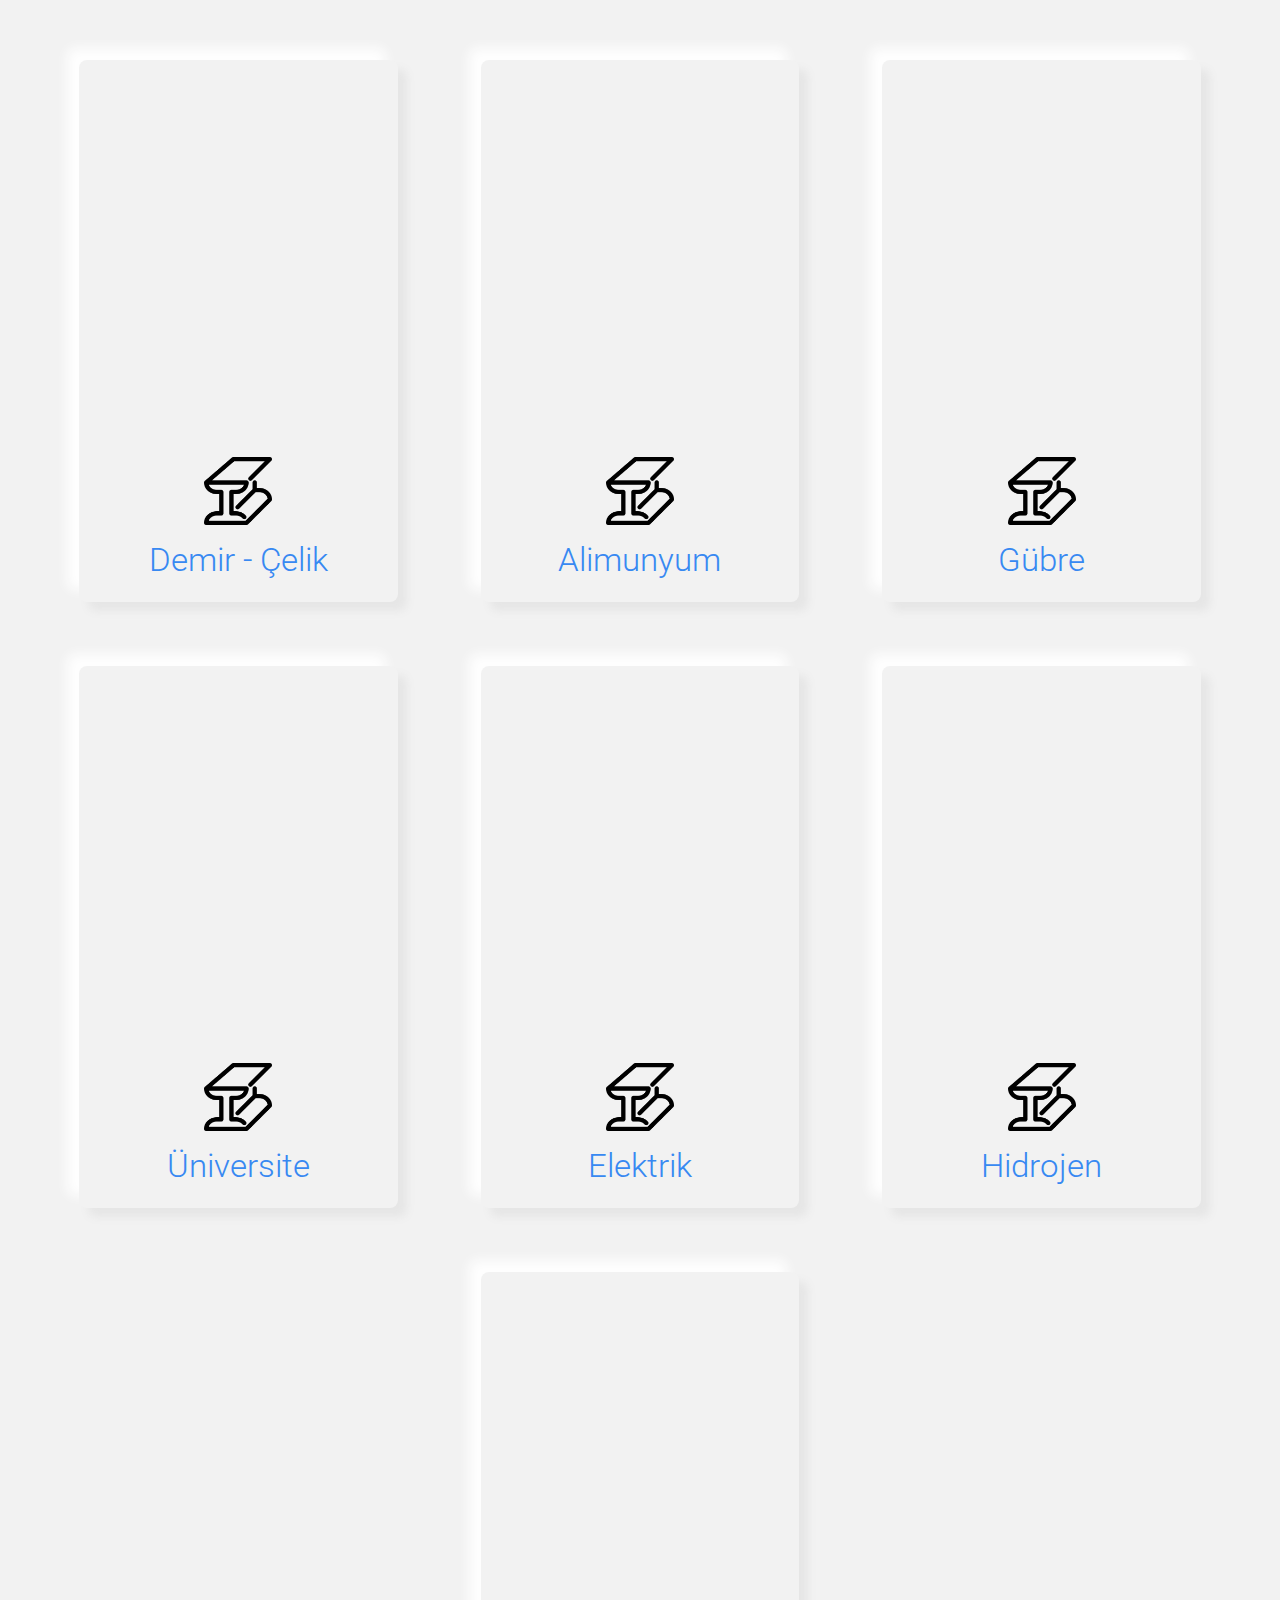
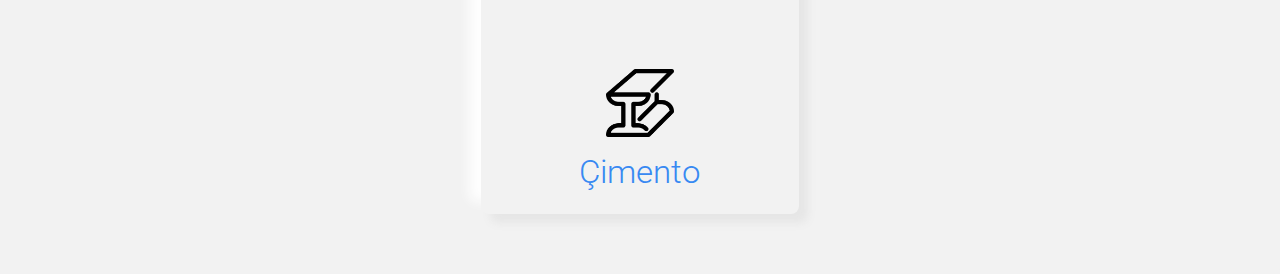
<file: index.html>
<!DOCTYPE html>
<html lang="tr">

<head>
    <meta charset="UTF-8">
    <meta name="viewport" content="width=device-width, initial-scale=1.0">
    <title>Bulut Pekdemir</title>
    <link rel="stylesheet" href="reset.css">
    <link rel="stylesheet" href="main.css">

    <!-- deneme Push     -->


</head>

<body>

    <div id="root">

        <main>
            <nav>
                <a href="./demir/">
                    <svg xmlns="http://www.w3.org/2000/svg"  viewBox="0 0 174 201" fill="none">
                        <path
                            d="M86.8745 0.374573L173.477 50.3746L173.477 150.375L86.8745 200.375L0.271973 150.375L0.271973 50.3746L86.8745 0.374573Z"
                             />
                    </svg>
                    <img src="./steel_748784.png" alt="" srcset="">
                    <h3>

                        Demir - Çelik
                    </h3>
                </a>
                <a href="./alimunyum/">
                    <svg xmlns="http://www.w3.org/2000/svg"  viewBox="0 0 174 201" fill="none">
                        <path
                            d="M86.8745 0.374573L173.477 50.3746L173.477 150.375L86.8745 200.375L0.271973 150.375L0.271973 50.3746L86.8745 0.374573Z"
                             />
                    </svg>
                    <img src="./steel_748784.png" alt="" srcset="">

                    <h3>

                        Alimunyum
                    </h3>

                </a>
                <a href="./gubre/">
                    <svg xmlns="http://www.w3.org/2000/svg"  viewBox="0 0 174 201" fill="none">
                        <path
                            d="M86.8745 0.374573L173.477 50.3746L173.477 150.375L86.8745 200.375L0.271973 150.375L0.271973 50.3746L86.8745 0.374573Z"
                             />
                    </svg>
                    <img src="./steel_748784.png" alt="" srcset="">
                    <h3>

                        Gübre
                    </h3>


                </a>
                <a href="./elektrik/">
                    <svg xmlns="http://www.w3.org/2000/svg"  viewBox="0 0 174 201" fill="none">
                        <path
                            d="M86.8745 0.374573L173.477 50.3746L173.477 150.375L86.8745 200.375L0.271973 150.375L0.271973 50.3746L86.8745 0.374573Z"
                             />
                    </svg>
                    <img src="./steel_748784.png" alt="" srcset="">
                    <h3>

                        Üniversite
                    </h3>


                </a>
                <!-- ÜNİ -->
            </a>
            <a href="./elektrik/">
                <svg xmlns="http://www.w3.org/2000/svg"  viewBox="0 0 174 201" fill="none">
                    <path
                        d="M86.8745 0.374573L173.477 50.3746L173.477 150.375L86.8745 200.375L0.271973 150.375L0.271973 50.3746L86.8745 0.374573Z"
                         />
                </svg>
                <img src="./steel_748784.png" alt="" srcset="">
                <h3>

                    Elektrik
                </h3>


            </a>
            <!-- ÜN -->
                <a href="./hidrojen/">
                    <svg xmlns="http://www.w3.org/2000/svg"  viewBox="0 0 174 201" fill="none">
                        <path
                            d="M86.8745 0.374573L173.477 50.3746L173.477 150.375L86.8745 200.375L0.271973 150.375L0.271973 50.3746L86.8745 0.374573Z"
                             />
                    </svg>
                    <img src="./steel_748784.png" alt="" srcset="">
                    <h3>

                        Hidrojen
                    </h3>


                </a>
                <a href="./cimento/">
                    <svg xmlns="http://www.w3.org/2000/svg"  viewBox="0 0 174 201" fill="none">
                        <path
                            d="M86.8745 0.374573L173.477 50.3746L173.477 150.375L86.8745 200.375L0.271973 150.375L0.271973 50.3746L86.8745 0.374573Z"
                             />
                    </svg>
                    <img src="./steel_748784.png" alt="" srcset="">
                    <h3>

                        Çimento
                    </h3>


                </a>


            </nav>



        </main>


    </div>

</body>

</html>
</file>
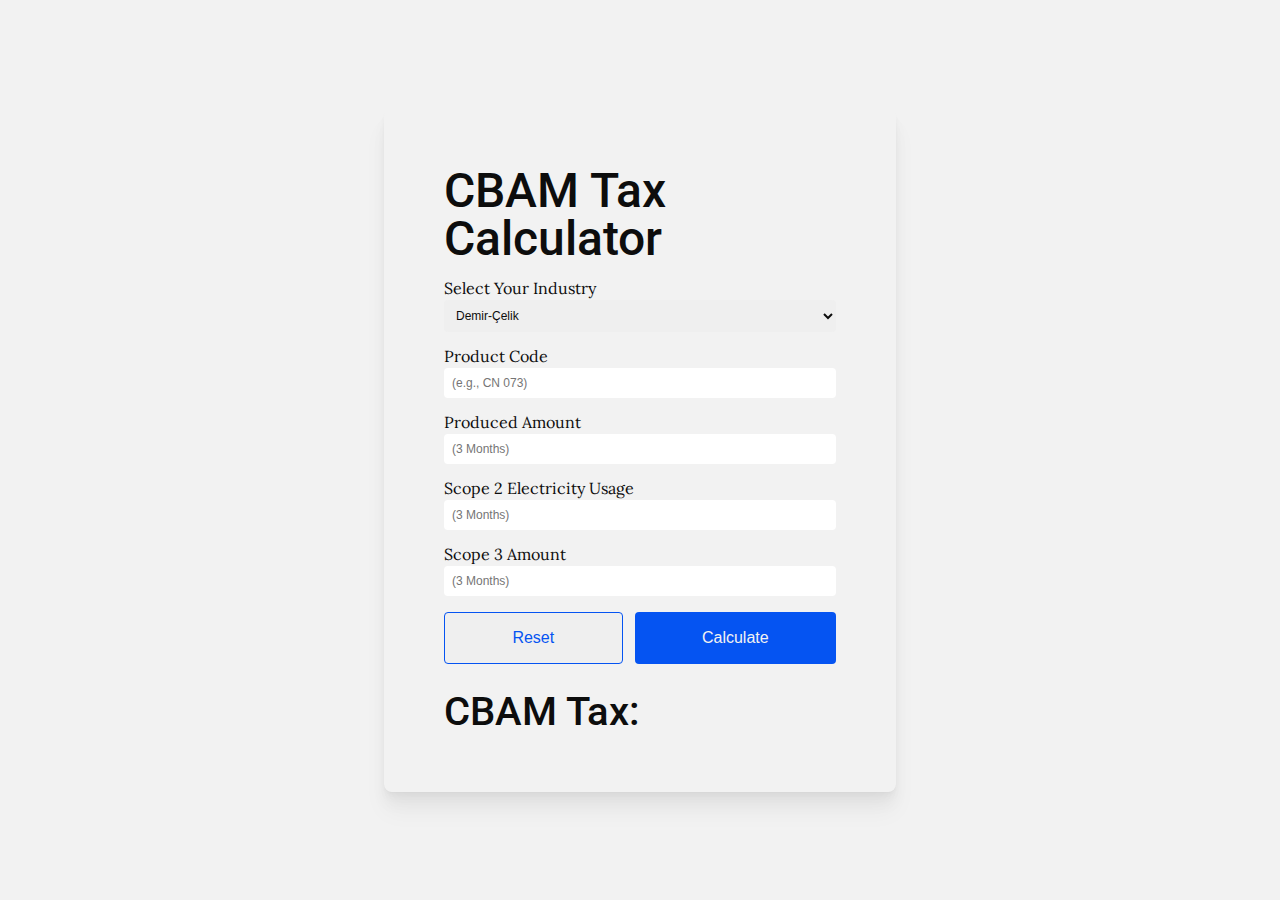
<file: aliimunyum/index.html>
<!DOCTYPE html>
<html lang="tr">

<head>
    <meta charset="UTF-8">
    <meta name="viewport" content="width=device-width, initial-scale=1.0">
    <title>Bulut Pekdemir</title>
    <link rel="stylesheet" href="reset.css">
    <link rel="stylesheet" href="main.css">


    <style>

    </style>
</head>

<body>

    <div id="root">

        <main>

            <h1>CBAM Tax Calculator</h1>

            <form action="" id="input-form" method="">
                <label for="industry">Select Your Industry
                    <select name="industry" id="industry">
                        <option value="demir">Demir-Çelik</option>
                        <option value="alimuntum">Alimunyum</option>
                        <option value="gubre">Gübre</option>
                        <option value="elektrik">Elektrik</option>
                        <option value="hidrojen">Hidrojen</option>
                        <option value="cimonto">Çimento</option>
                    </select>
                </label>


                <label for="product-code">Product Code
                    <input type="text" name="product-code" id="product-code" placeholder="(e.g., CN 073)">
                </label>

                <label for="produced-amount">Produced Amount
                    <input type="text" name="produced-amount" id="produced-amount" placeholder="(3 Months)">
                </label>

                <label for="scope-two">Scope 2 Electricity Usage
                    <input type="text" name="scope-two" id="scope-two" placeholder="(3 Months)">
                </label>

                <label for="scope-three">Scope 3 Amount
                    <input type="text" name="scope-three" id="scope-three" placeholder="(3 Months)">
                </label>

                <label class="buttons-container">

                    <input type="reset" value="Reset">
                    <input type="submit" value="Calculate">
                </label>

            </form>

            <div id="result-container">
                <h2>CBAM Tax:</h2>
                <h2 id="result-value"></h2>

            </div>




        </main>


    </div>

</body>

</html>
</file>
<file: main.css>
/* utilitys */

@import url('https://fonts.googleapis.com/css2?family=Lora:ital,wght@0,400..700;1,400..700&family=Roboto:wght@300;400;500;700&display=swap');

:root {
    --black: #0D0D0D;
    --white: #F2F2F2;
    --primary: #3889F2;
    --primary-dark: #0554F2;
    --primary-darker: #076DF2;
    font-size: 16px;
    font-family: "Lora", serif;
    --shadow: 9px 9px 8px #e6e6e6, -12px -12px 12px #fefefe;
    --shadow-hover: 4px 4px 4px #DDDDDD, -8px -8px 8px #fefefe;
    --shadow-active: 15px 15px 14px #ededed, -15px -15px 14px #f7f7f7;
    --inner-shadow-hover: inset 4px 4px 8px #dedede, inset -4px -4px 8px #f7f7f7;
    --inner-shadow: inset 12px 12px 12px #e8e8e8, inset -12px -12px 16px #fefefe;
    ;
}



h3 {
    font-size: 2.074rem;
    font-family: "roboto", sans-serif;
    font-weight: 300;
}



.shodow {
    box-shadow: 0px 1px 1px rgba(13, 13, 13, 0.01),
        0px 3px 4px rgba(13, 13, 13, 0.02),
        0px 7px 9px rgba(13, 13, 13, 0.02),
        0px 13px 15px rgba(13, 13, 13, 0.03),
        0px 20px 24px rgba(13, 13, 13, 0.04);

}

/* page */


#root {
    width: 100dvw;
    min-height: 100dvh;
    background-color: var(--white);
    color: var(--black);
    display: flex;
    flex-direction: column;
    align-items: center;
    justify-content: center;
}


nav {
    padding: 60px;
    min-width: 40dvw;
    /* background-color: red; */
    border-radius: 8px;
    display: flex;
    flex-wrap: wrap;
    gap: 4rem;
    align-items: center;
    justify-content: space-evenly;
    text-align: center;
    background-color: var(--white);

    a {
        background-color: var(--white);
        flex: 0 1 calc(33% - 4rem);
        /* background-color: aqua; */
        padding: 1.6rem 0.4rem;
        box-shadow: var(--shadow);
        border-radius: 8px;
        color: var(--primary);



        img {
            max-width: 100px;
            padding: 1rem;
        }
    }

    a:hover {

        box-shadow: var(--inner-shadow-hover);

    }
}

@media screen and (max-width: 960px) {
    h3 {
        font-size: 1rem;
    }

    nav {
        padding: 1rem;
        width: 100dvw;
        gap: 1.2rem;

        a {
            flex: 0 1 calc(50% - 1.4rem);
            padding: 0.8rem 0.4rem
        }
    }
}
</file>
<file: aliimunyum/main.css>
/* utilitys */

@import url('https://fonts.googleapis.com/css2?family=Lora:ital,wght@0,400..700;1,400..700&family=Roboto:wght@300;400;500;700&display=swap');

:root {
    --black: #0D0D0D;
    --white: #F2F2F2;
    --primary: #3889F2;
    --primary-dark: #0554F2;
    --primary-darker: #076DF2;
    font-size: 16px;
    font-family: "Lora", serif;
}

h1 {
    font-size: 2.98rem;
}

h2 {
    font-size: 2.48rem;
}

h3 {
    font-size: 2.074rem;
}

h4 {
    font-size: 1.72rem;
}

h1, h2, h3, h4 {
    font-family: "Roboto", sans-serif;
    font-weight: 500;
}

p {
    font-size: 1rem;
    font-family: "Lora", serif;
}

.shodow {
    box-shadow: 0px 1px 1px rgba(13, 13, 13, 0.01),
        0px 3px 4px rgba(13, 13, 13, 0.02),
        0px 7px 9px rgba(13, 13, 13, 0.02),
        0px 13px 15px rgba(13, 13, 13, 0.03),
        0px 20px 24px rgba(13, 13, 13, 0.04);

}

/* page */


#root {
    width: 100dvw;
    height: 100dvh;
    background-color: #F2F2F2;
    color: var(--black);
    display: flex;
    flex-direction: column;
    align-items: center;
    justify-content: center;
}

main {
    padding: 60px;
    width: 40dvw;
    background-color: #F2F2F2;
    box-shadow: 0px 1px 1px rgba(13, 13, 13, 0.01),
        0px 3px 4px rgba(13, 13, 13, 0.02),
        0px 7px 9px rgba(13, 13, 13, 0.02),
        0px 13px 15px rgba(13, 13, 13, 0.03),
        0px 20px 24px rgba(13, 13, 13, 0.04);
    border-radius: 8px;
}

main>h1 {
    margin-bottom: 16px;
}

form {
    display: flex;
    flex-direction: column;
    gap: 16px;
    font-size: 16px;
}

label {
    display: flex;
    width: 100%;
    flex-direction: column;
    gap: 4px;
}

input,
select {
    flex: 1 0 auto;
    padding: 8px;
    border-radius: 4px;
    border: none;
    font-size: 12px;
    color: #0D0D0D;

}

input:focus {
    border: 1px solid #3889F2;
    outline: none;
}

label.buttons-container {
    flex-direction: row;
    gap: 12px;
}

input[type=submit] {
    background-color: #0554F2;
    color: #F2F2F2;
    padding: 16px 0px;
    flex: 1 0 auto;
    cursor: pointer;
    font-size: 16px;
}

input[type=submit]:hover {
    background-color: #076DF2;

}

input[type=reset] {
    font-size: 16px;
    cursor: pointer;
    flex: 1 0 auto;
    padding: 16px 0px;
    border: 1px solid #0554F2;
    color: #0554F2;
}

input[type=reset]:hover {
    color: #076DF2;
    border: 1px solid #076DF2;

}

#result-container {
    margin-top: 28px;
    display: flex;
    flex-direction: row;
    gap: 12px;
}

@media only screen and (max-width: 1200px) {
    main {
        padding: 40px;
        width: 90dvw;

    }

}
</file>
